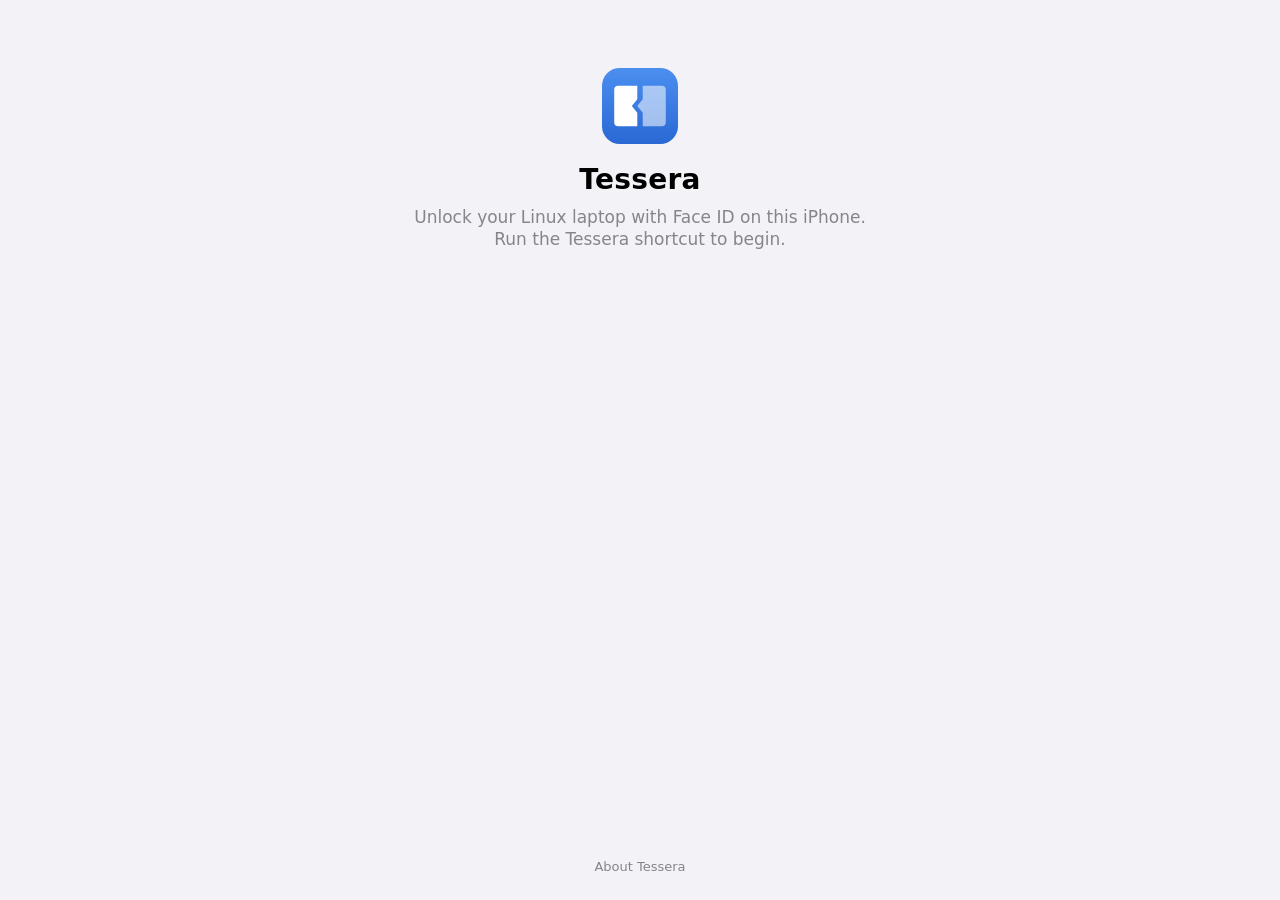
<file: docs/index.html>
<!doctype html>
<html lang="en">
<head>
  <meta charset="utf-8">
  <meta name="viewport" content="width=device-width, initial-scale=1, viewport-fit=cover">
  <meta name="color-scheme" content="light dark">
  <meta name="robots" content="noindex">
  <title>Tessera</title>
  <style>
    /* Laid out like an iPhone settings screen: the system font, grouped
       lists, iOS colours, light or dark following the phone. */
    :root {
      --bg: #f2f2f7; --group: #ffffff; --separator: rgba(60, 60, 67, 0.18);
      --label: #000000; --secondary: rgba(60, 60, 67, 0.6); --tertiary: rgba(60, 60, 67, 0.3);
      --blue: #007aff; --red: #ff3b30; --fill: rgba(120, 120, 128, 0.12);
    }
    @media (prefers-color-scheme: dark) {
      :root {
        --bg: #000000; --group: #1c1c1e; --separator: rgba(84, 84, 88, 0.6);
        --label: #ffffff; --secondary: rgba(235, 235, 245, 0.6); --tertiary: rgba(235, 235, 245, 0.3);
        --blue: #0a84ff; --red: #ff453a; --fill: rgba(120, 120, 128, 0.24);
      }
    }
    * { box-sizing: border-box; margin: 0; padding: 0; }
    html, body { background: var(--bg); color: var(--label); }
    body {
      font: 400 17px/1.3 -apple-system, BlinkMacSystemFont, system-ui, sans-serif;
      -webkit-text-size-adjust: 100%;
      min-height: 100vh; min-height: 100dvh;
      padding: max(20px, env(safe-area-inset-top)) 16px max(24px, env(safe-area-inset-bottom));
      display: flex; flex-direction: column;
    }
    main { width: 100%; max-width: 500px; margin: 0 auto; flex: 1; display: flex; flex-direction: column; }
    [hidden] { display: none !important; }

    /* a centred screen: icon, title, text */
    .hero { text-align: center; padding: 48px 8px 8px; }
    .hero .icon { width: 76px; height: 76px; margin: 0 auto 18px; display: block; }
    .hero h1 { font-size: 28px; font-weight: 700; letter-spacing: 0.01em; }
    .hero p { color: var(--secondary); font-size: 17px; margin-top: 8px; }
    .status { margin-top: 18px; font-size: 15px; color: var(--secondary); min-height: 1.3em; text-align: center; }
    .status.bad { color: var(--red); }

    /* iOS-style buttons: filled, rounded rectangle, full width */
    .button {
      display: block; width: 100%; margin-top: 24px; padding: 15px 20px; border: 0; border-radius: 14px;
      background: var(--blue); color: #fff; font-family: inherit; font-size: 17px; font-weight: 600; line-height: 1.2;
    }
    .button.plain { background: var(--fill); color: var(--blue); }

    /* the pairing code */
    .code {
      margin: 28px auto 0; font: 600 46px/1 ui-monospace, "SF Mono", Menlo, monospace;
      letter-spacing: 0.22em; padding-left: 0.22em; text-align: center;
    }

    /* grouped lists */
    .large-title { font-size: 34px; font-weight: 700; padding: 28px 4px 4px; }
    .intro { color: var(--secondary); font-size: 15px; padding: 0 4px; }
    .header { font-size: 13px; text-transform: uppercase; color: var(--secondary); padding: 26px 16px 7px; }
    .footer { font-size: 13px; color: var(--secondary); padding: 7px 16px 0; }
    .list { background: var(--group); border-radius: 10px; overflow: hidden; }
    .cell { padding: 11px 16px; position: relative; }
    .cell + .cell::before { content: ""; position: absolute; top: 0; left: 16px; right: 0; height: 0.5px; background: var(--separator); }
    .cell .small { font-size: 15px; color: var(--secondary); margin-top: 2px; }
    .cell b { font-weight: 600; }
    .copy { display: flex; align-items: center; gap: 12px; }
    .copy code { flex: 1; font: 15px/1.35 ui-monospace, "SF Mono", Menlo, monospace; word-break: break-all; }
    .copy button { border: 0; background: none; color: var(--blue); font-family: inherit; font-size: 17px; padding: 6px 0; flex: none; }

    .grow { flex: 1; }
    footer { margin-top: 32px; text-align: center; font-size: 13px; }
    footer a { color: var(--secondary); text-decoration: none; }
  </style>
</head>
<body>
<main>
  <!-- unlocking -->
  <section id="unlock" class="hero" hidden>
    <svg class="icon" viewBox="8 8 112 112" aria-hidden="true"><use href="#mark"/></svg>
    <h1>Unlock <span class="laptop">your laptop</span></h1>
    <p>Confirm with Face ID.</p>
    <p class="status" id="unlock-status"></p>
    <button class="button" id="unlock-retry" hidden>Try Again</button>
  </section>

  <!-- pairing -->
  <section id="pair" class="hero" hidden>
    <svg class="icon" viewBox="8 8 112 112" aria-hidden="true"><use href="#mark"/></svg>
    <div id="pair-start">
      <h1>Pair with <span class="laptop">your laptop</span></h1>
      <p>Saves a passkey on this iPhone that only Face ID can use. Your laptop keeps the matching half.</p>
      <p class="status" id="pair-status"></p>
      <button class="button" id="pair-create">Create Passkey</button>
    </div>
    <div id="pair-done" hidden>
      <h1>Check the Code</h1>
      <p>Your laptop shows a code too. Send this one, then check they match.</p>
      <div class="code" id="pair-code"></div>
      <button class="button" id="pair-send">Send to Laptop</button>
    </div>
  </section>

  <!-- setting up the shortcuts, opened from the QR code on the laptop -->
  <section id="setup" hidden>
    <h1 class="large-title">Set Up Tessera</h1>
    <p class="intro">Make two shortcuts in the Shortcuts app. You only do this once.</p>

    <h2 class="header">Shortcut 1: Tessera</h2>
    <div class="list">
      <div class="cell">Tap <b>+</b> and name the shortcut <b>Tessera</b>.</div>
      <div class="cell">Add <b>Get Contents of URL</b> with this address:</div>
      <div class="cell copy"><code id="addr-start"></code><button data-copy="addr-start">Copy</button></div>
      <div class="cell">Add <b>Open URLs</b>. It uses <b>Contents of URL</b> by itself.</div>
    </div>

    <h2 class="header">Shortcut 2: Tessera Reply</h2>
    <div class="list">
      <div class="cell">Tap <b>+</b> and name it <b>Tessera Reply</b>, spelled exactly so.</div>
      <div class="cell">Add <b>Get Contents of URL</b> with this address:</div>
      <div class="cell copy"><code id="addr-answer"></code><button data-copy="addr-answer">Copy</button></div>
      <div class="cell">Tap the arrow on that action. Set <b>Method</b> to <b>POST</b> and <b>Request Body</b> to <b>File</b>, then set the file to <b>Shortcut Input</b>.</div>
      <div class="cell">Add <b>Show Notification</b> and set its text to <b>Contents of URL</b>.</div>
    </div>
    <p class="footer">Tessera Reply runs by itself after Face ID. You don't need to tap it.</p>

    <h2 class="header">Then</h2>
    <div class="list">
      <div class="cell">On the laptop, choose <b>Pair iPhone</b>, then run <b>Tessera</b> here.</div>
    </div>
  </section>

  <!-- errors, and opened by hand -->
  <section id="message" class="hero" hidden>
    <svg class="icon" viewBox="8 8 112 112" aria-hidden="true"><use href="#mark"/></svg>
    <h1 id="message-title">Tessera</h1>
    <p id="message-text">Unlock your Linux laptop with Face ID on this iPhone. Run the Tessera shortcut to begin.</p>
  </section>

  <div class="grow"></div>
  <footer><a href="https://github.com/BeansAsset/tessera">About Tessera</a></footer>
</main>

<svg width="0" height="0" style="position:absolute">
  <defs>
    <linearGradient id="mark-bg" x1="0" y1="0" x2="0" y2="1">
      <stop offset="0" stop-color="#4b8ff0"/><stop offset="1" stop-color="#2a68d4"/>
    </linearGradient>
    <g id="mark">
      <rect x="8" y="8" width="112" height="112" rx="26" fill="url(#mark-bg)"/>
      <path d="M32 34h28v20l-8 10 8 10v20H32a6 6 0 0 1-6-6V40a6 6 0 0 1 6-6z" fill="#fff"/>
      <path d="M96 34H68v20l-8 10 8 10v20h28a6 6 0 0 0 6-6V40a6 6 0 0 0-6-6z" fill="#fff" fill-opacity=".55"/>
    </g>
  </defs>
</svg>

<script>
"use strict";
const RP = "beansasset.github.io";
const REPLY = "Tessera Reply";

const $ = (id) => document.getElementById(id);
const b64url = (buf) => btoa(String.fromCharCode(...new Uint8Array(buf)))
  .replace(/\+/g, "-").replace(/\//g, "_").replace(/=+$/, "");
const unb64url = (s) => Uint8Array.from(atob(s.replace(/-/g, "+").replace(/_/g, "/")), (c) => c.charCodeAt(0));

const params = new URLSearchParams(location.hash.slice(1));
const laptop = params.get("laptop");
if (laptop) for (const el of document.querySelectorAll(".laptop")) el.textContent = laptop;

function show(id) {
  for (const s of document.querySelectorAll("main > section")) s.hidden = s.id !== id;
}

function status(id, text, bad) {
  const el = $(id);
  el.textContent = text;
  el.className = "status" + (bad ? " bad" : "");
}

function reply(answer) {
  location.href = "shortcuts://run-shortcut?name=" + encodeURIComponent(REPLY) +
    "&input=text&text=" + encodeURIComponent(answer);
}

function why(e) {
  if (e && e.name === "NotAllowedError") return "Cancelled, or Face ID didn't recognise you.";
  return "Something went wrong" + (e && e.name ? ` (${e.name})` : "") + ".";
}

// ---- unlocking ----------------------------------------------------------------------

async function unlock() {
  $("unlock-retry").hidden = true;
  status("unlock-status", "");
  const allow = (params.get("k") || "").split(",").filter(Boolean)
    .map((id) => ({ type: "public-key", id: unb64url(id) }));
  try {
    const cred = await navigator.credentials.get({ publicKey: {
      rpId: RP, challenge: unb64url(params.get("c")), allowCredentials: allow,
      userVerification: "required", timeout: 90000,
    }});
    const r = cred.response;
    status("unlock-status", "Sending to your laptop…");
    reply(["u", b64url(cred.rawId), b64url(r.authenticatorData), b64url(r.clientDataJSON), b64url(r.signature)].join("."));
  } catch (e) {
    status("unlock-status", why(e), true);
    $("unlock-retry").hidden = false;
  }
}

// ---- pairing -------------------------------------------------------------------------

let pairAnswer = null;

async function pair() {
  status("pair-status", "");
  const challenge = unb64url(params.get("pair"));
  const name = laptop ? `Tessera · ${laptop}` : "Tessera";
  try {
    const cred = await navigator.credentials.create({ publicKey: {
      rp: { id: RP, name: "Tessera" },
      user: { id: crypto.getRandomValues(new Uint8Array(16)), name, displayName: name },
      challenge,
      pubKeyCredParams: [{ type: "public-key", alg: -7 }],
      authenticatorSelection: { residentKey: "required", userVerification: "required" },
      attestation: "none",
      timeout: 90000,
    }});
    // The same four digits the laptop works out: from the challenge and the new key's id.
    const raw = new Uint8Array(cred.rawId);
    const both = new Uint8Array(challenge.length + raw.length);
    both.set(challenge); both.set(raw, challenge.length);
    const digest = new DataView(await crypto.subtle.digest("SHA-256", both));
    $("pair-code").textContent = String(digest.getUint32(0) % 10000).padStart(4, "0");
    pairAnswer = ["p", b64url(cred.rawId), b64url(cred.response.clientDataJSON),
                  b64url(cred.response.attestationObject)].join(".");
    $("pair-start").hidden = true;
    $("pair-done").hidden = false;
  } catch (e) {
    status("pair-status", why(e), true);
  }
}

// ---- setup -----------------------------------------------------------------------------

function setup(host) {
  $("addr-start").textContent = `http://${host}/start`;
  $("addr-answer").textContent = `http://${host}/answer`;
  for (const b of document.querySelectorAll("[data-copy]")) {
    b.addEventListener("click", async () => {
      await navigator.clipboard.writeText($(b.dataset.copy).textContent);
      b.textContent = "Copied";
      setTimeout(() => { b.textContent = "Copy"; }, 1500);
    });
  }
}

// ---- which page is this --------------------------------------------------------------------

// Opened again with new data while this tab was showing (only the part
// after # changed): start over with it.
window.addEventListener("hashchange", () => location.reload());

$("unlock-retry").addEventListener("click", unlock);
$("pair-create").addEventListener("click", pair);
$("pair-send").addEventListener("click", () => reply(pairAnswer));

if (!window.PublicKeyCredential && (params.has("c") || params.has("pair"))) {
  show("message");
  $("message-title").textContent = "Passkeys Aren't Available";
  $("message-text").textContent = "Open this in Safari on iOS 16 or later.";
} else if (params.has("c")) {
  show("unlock");
  unlock();
} else if (params.has("pair")) {
  show("pair");
  pair();          // starts straight away; the button is there if Safari wants a tap first
} else if (params.has("setup")) {
  show("setup");
  setup(params.get("setup"));
} else if (params.has("error")) {
  show("message");
  $("message-title").textContent = "Not Paired Yet";
  $("message-text").textContent = params.get("error");
} else {
  show("message");
}
</script>
</body>
</html>
</file>
